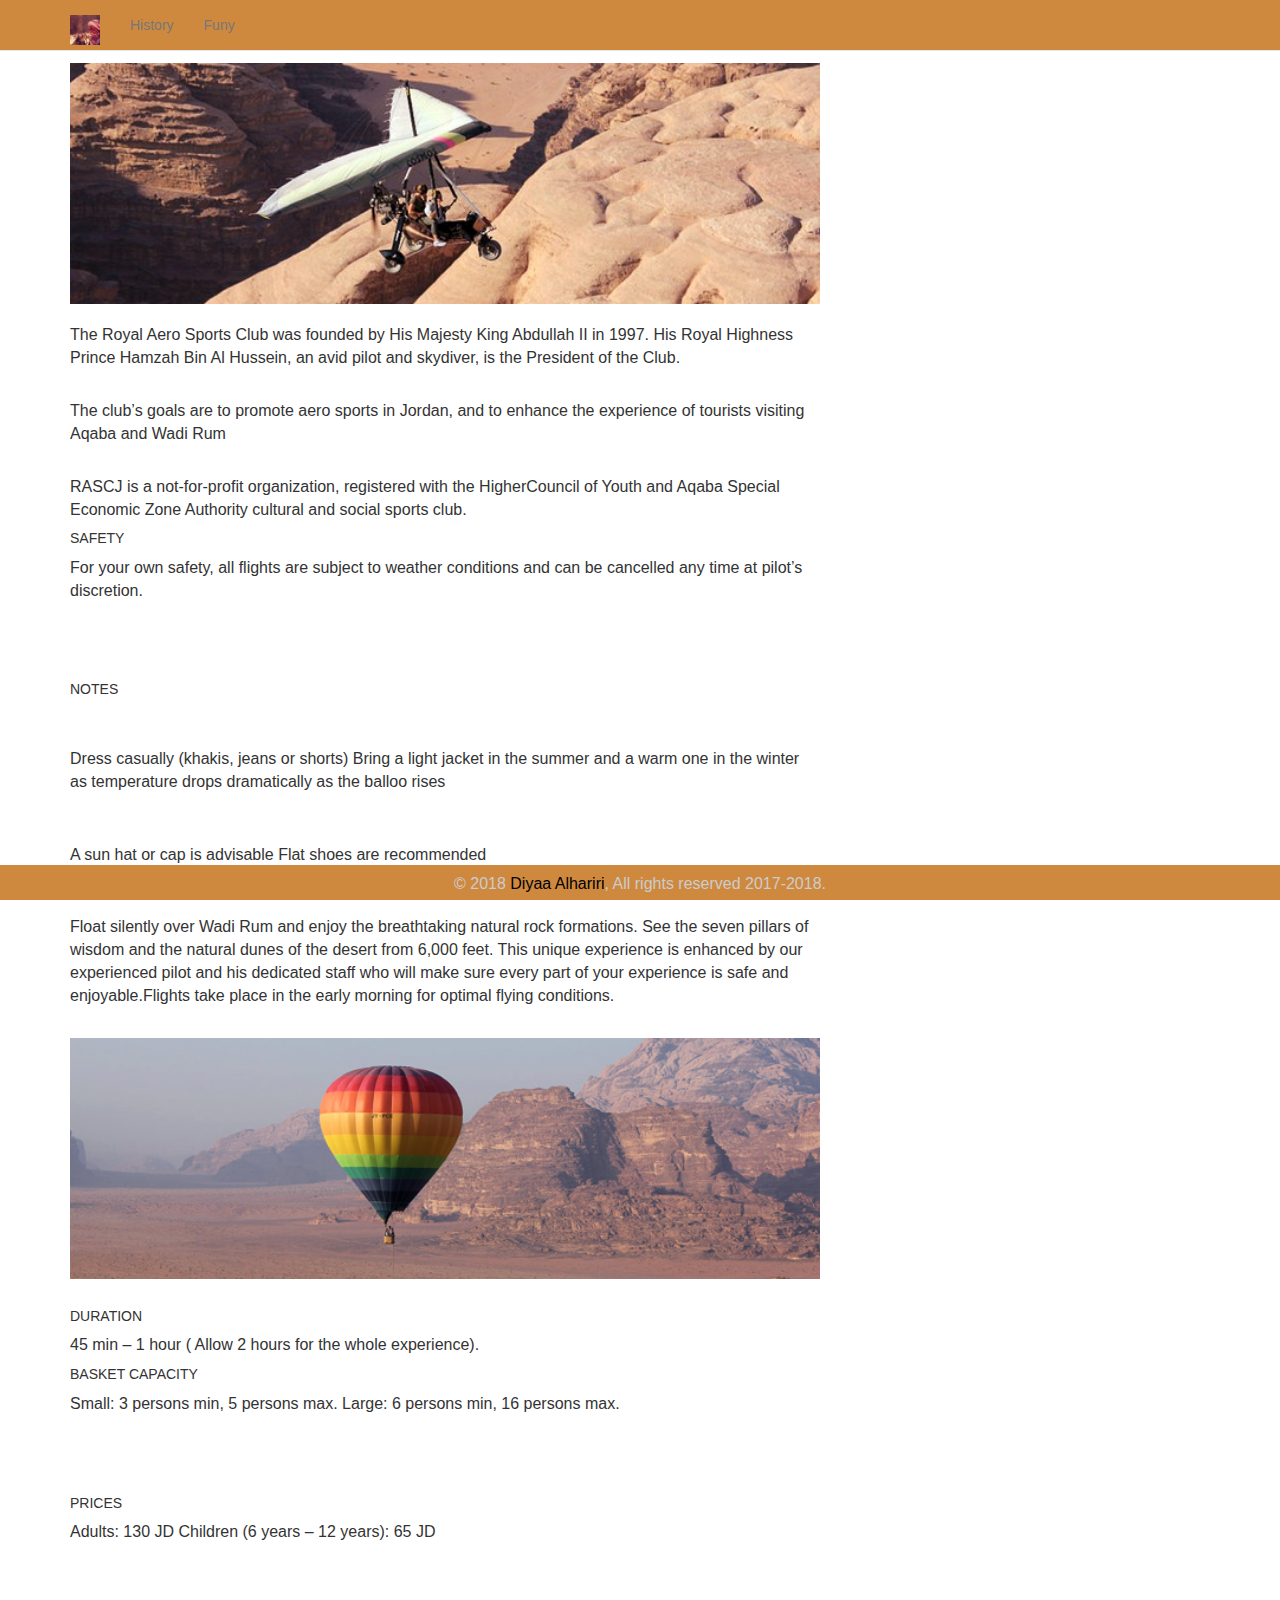
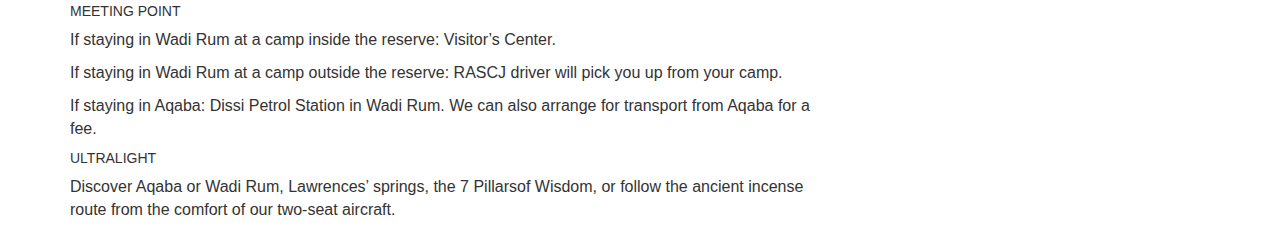
<file: AEROSPORTS.html>
<!DOCTYPE html>
<html>
<head>
	<meta name="viewport" content="width=device-width, initial-scale=1">
    <link rel="stylesheet" href="https://maxcdn.bootstrapcdn.com/bootstrap/3.3.7/css/bootstrap.min.css">
    <script src="https://ajax.googleapis.com/ajax/libs/jquery/3.3.1/jquery.min.js"></script>
    <script src="https://maxcdn.bootstrapcdn.com/bootstrap/3.3.7/js/bootstrap.min.js"></script>
    <script src="index.js"></script>
    <link rel="stylesheet" type="text/css" href="style.css">
	<title></title>
</head>
<body>
  <!-- Fixed navbar -->
    <nav class="navbar navbar-default navbar-fixed-top" style="background-color: #CF893F;">
      <div class="container">
        <div class="navbar-header">
          <button type="button" class="navbar-toggle collapsed" data-toggle="collapse" data-target="#navbar" aria-expanded="false" aria-controls="navbar">
            <span class="sr-only">Toggle navigation</span>
            <span class="icon-bar"></span>
            <span class="icon-bar"></span>
            <span class="icon-bar"></span>
          </button>
          <a class="navbar-brand" href="index.html"><img src="./images/logo.jpg" alt="logo" height="30px" width="30px"></a>
        </div>
        <div id="navbar" class="navbar-collapse collapse">
          <ul class="nav navbar-nav">
            <li ><a href="index.html#History">History</a></li>
            <li><a href="index.html#funy">Funy</a></li>
            
            
          </ul>
          
        </div><!--/.nav-collapse -->
      </div>
    </nav>
	<div class="container">
		<div class="row">
			<div  class="col-xs-8 ">
				<h2 class="desert">THE ROYAL AEROSPORTS CLUB OF JORDAN</h2>
  			    <img src="./images/Wadi-Rum-9.jpg" alt="AEROSPORTS CLUB" width="100%"><br><br>
  			    <p>The Royal Aero Sports Club was founded by His Majesty King Abdullah II in 1997. His Royal Highness Prince Hamzah Bin Al Hussein, an avid pilot and skydiver, is the President of the Club.</p><br>
  			    <p>The club’s goals are to promote aero sports in Jordan, and to enhance the experience of tourists visiting Aqaba and Wadi Rum</p><br>
  			    <p>RASCJ is a not-for-profit organization, registered with the HigherCouncil of Youth and Aqaba Special Economic Zone Authority cultural and social sports club.</p>
  			    <h5>SAFETY</h5>
  			    <p>For your own safety, all flights are subject to weather conditions and can be cancelled any time at pilot’s discretion.</p><br><br><br>
  			    <h5>NOTES</h5><br><br>
  			    <p>Dress casually (khakis, jeans or shorts) 
                  Bring a light jacket in the summer and a warm one in the winter as temperature drops dramatically as the balloo rises</p><br><br>
                  <p>A sun hat or cap is advisable 
                  Flat shoes are recommended</p><br><br>
                  <p>Float silently over Wadi Rum and enjoy the breathtaking natural rock formations. See the seven pillars of wisdom and the natural dunes of the desert from 6,000 feet. This unique experience is enhanced by our experienced pilot and his dedicated staff who will make sure every part of your experience is safe and enjoyable.Flights take place in the early morning for optimal flying conditions.</p><br>
                   <img src="./images/Wadi-Rum-8.jpg" alt="AEROSPORTS CLUB" width="100%"><br><br>
                   <h5>DURATION</h5>
                   <p>45 min – 1 hour ( Allow 2 hours for the whole experience).</p>
                   <h5>BASKET CAPACITY</h5>
                   <p>Small: 3 persons min, 5 persons max. Large: 6 persons min, 16 persons max.</p><br><br><br>
                   <h5>PRICES</h5>
                   <p>Adults: 130 JD Children (6 years – 12 years): 65 JD</p><br><br>
                   <h5>MEETING POINT </h5>
                   <p>If staying in Wadi Rum at a camp inside the reserve: Visitor’s Center. </p>
                   <p>  If staying in Wadi Rum at a camp outside the reserve: RASCJ driver will pick you up from your camp.</p>
                   <p>  If staying in Aqaba: Dissi Petrol Station in Wadi Rum. We can also arrange for transport from Aqaba for a fee.</p>
                   <h5>ULTRALIGHT</h5>
                   <p>Discover Aqaba or Wadi Rum, Lawrences’ springs, the 7 Pillarsof Wisdom, or follow the ancient incense route from the comfort of our two-seat aircraft.</p>



				
			</div>
			
		</div>
	<!-- Start Footer -->
<footer>
  <p>© 2018<a style="color:black; text-decoration:none;" href="https://github.com/diaa31412"> Diyaa Alhariri</a>, All rights reserved 2017-2018.</p>
</footer>
<!-- End Footer -->	
	</div>
</body>
</html>
</file>
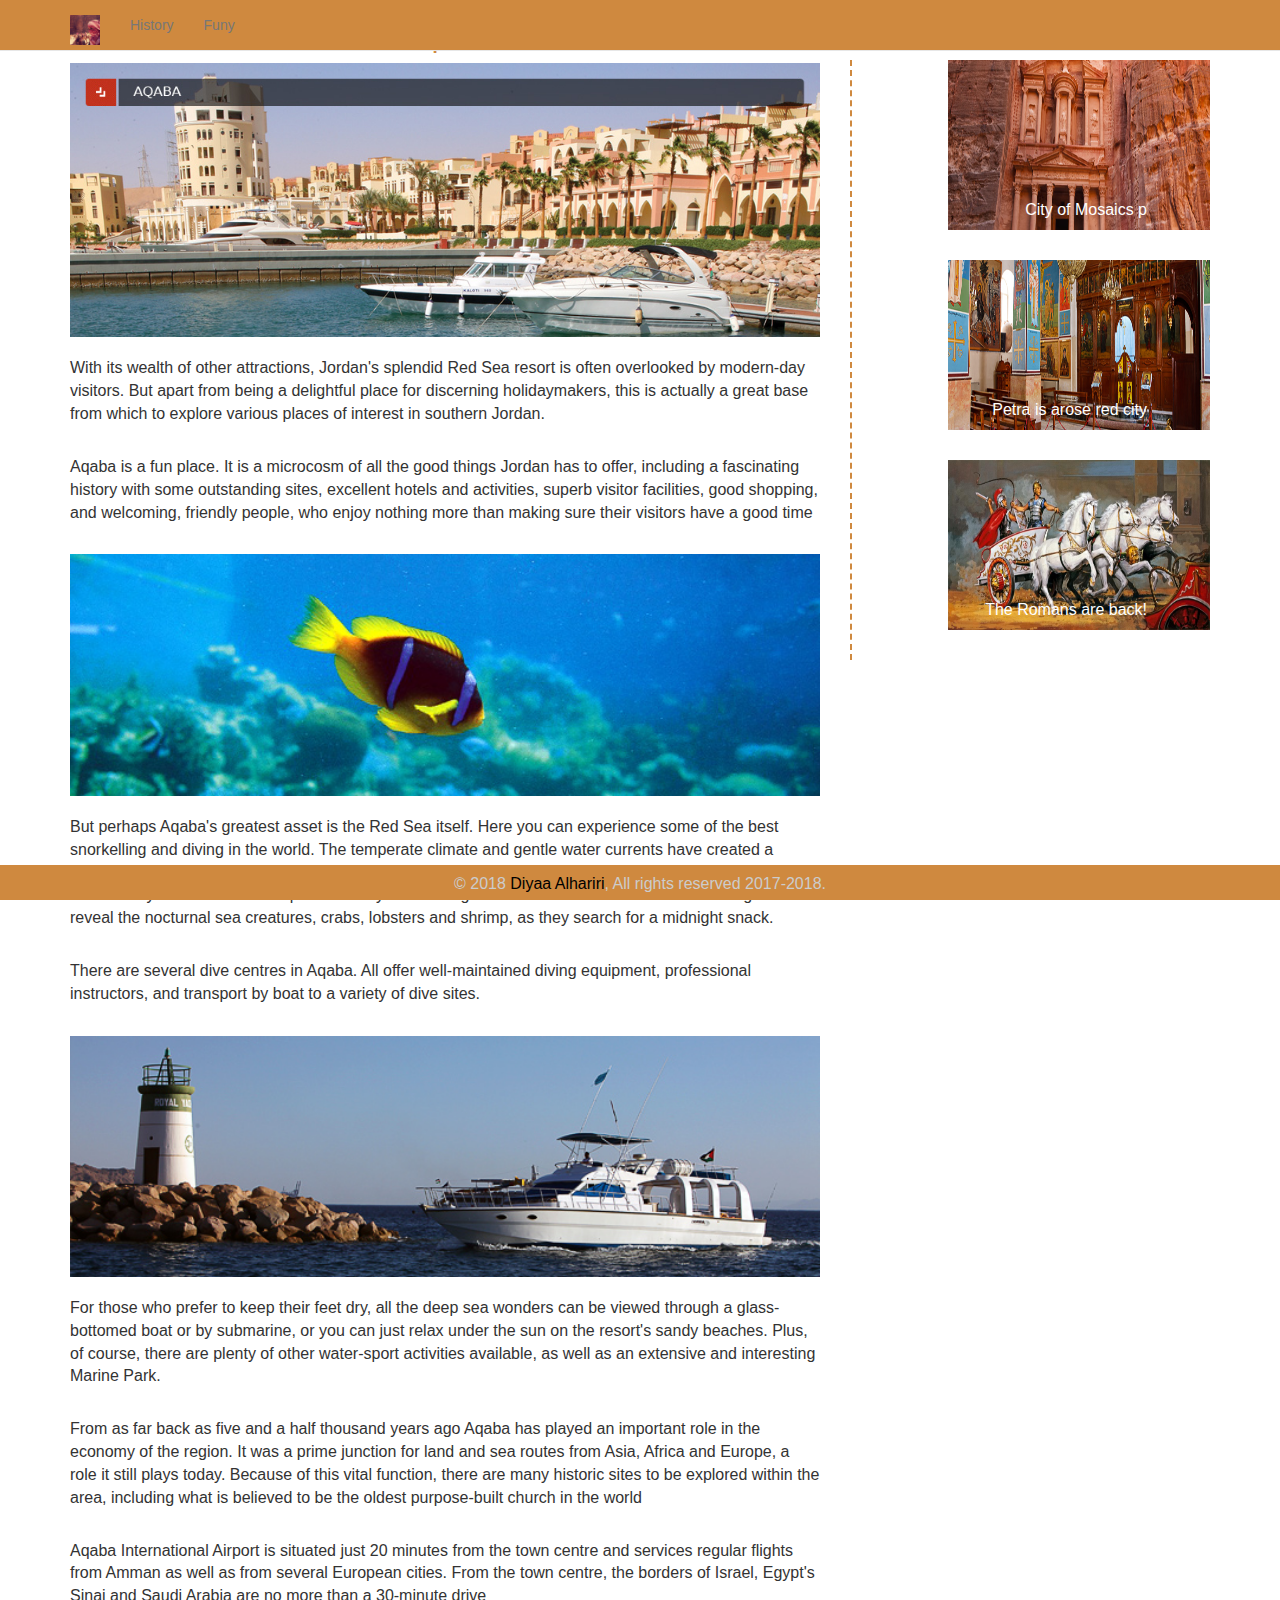
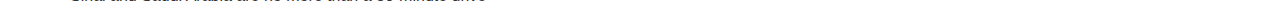
<file: aqaba.html>
<!DOCTYPE html>
<html>
<head>
	 <meta name="viewport" content="width=device-width, initial-scale=1">
     <link rel="stylesheet" href="https://maxcdn.bootstrapcdn.com/bootstrap/3.3.7/css/bootstrap.min.css">
	 <script src="https://ajax.googleapis.com/ajax/libs/jquery/3.3.1/jquery.min.js"></script>
	 <script src="https://maxcdn.bootstrapcdn.com/bootstrap/3.3.7/js/bootstrap.min.js"></script>

	  <script src="index.js"></script>
      <link rel="stylesheet" type="text/css" href="style.css">
	<title>Aqaba</title>
</head>
<body>
   <!-- Fixed navbar -->
    <nav class="navbar navbar-default navbar-fixed-top" style="background-color: #CF893F;">
      <div class="container">
        <div class="navbar-header">
          <button type="button" class="navbar-toggle collapsed" data-toggle="collapse" data-target="#navbar" aria-expanded="false" aria-controls="navbar">
            <span class="sr-only">Toggle navigation</span>
            <span class="icon-bar"></span>
            <span class="icon-bar"></span>
            <span class="icon-bar"></span>
          </button>
          <a class="navbar-brand" href="index.html"><img src="./images/logo.jpg" alt="logo" height="30px" width="30px"></a>
        </div>
        <div id="navbar" class="navbar-collapse collapse">
          <ul class="nav navbar-nav">
            <li ><a href="index.html#History">History</a></li>
            <li><a href="index.html#funy">Funy</a></li>
            
            
          </ul>
          
        </div><!--/.nav-collapse -->
      </div>
    </nav>
<div class="container">
	<div class="row">
		<div class="col-xs-8 ">
			<h2 class="desert">Aqaba</h2>
			<img src="./images/Aqaba-Main-Image.jpg" alt="Aqaba" width="100%"><br><br>
			<p>With its wealth of other attractions, Jordan's splendid Red Sea resort is often overlooked by modern-day visitors. But apart from being a delightful place for discerning holidaymakers, this is actually a great base from which to explore various places of interest in southern Jordan.</p><br>
			<p>Aqaba is a fun place. It is a microcosm of all the good things Jordan has to offer, including a fascinating history with some outstanding sites, excellent hotels and activities, superb visitor facilities, good shopping, and welcoming, friendly people, who enjoy nothing more than making sure their visitors have a good time</p><br>
			<img src="./images/Aqaba-3.jpg" alt="Aqaba" width="100%"><br><br>
			<p>But perhaps Aqaba's greatest asset is the Red Sea itself. Here you can experience some of the best snorkelling and diving in the world. The temperate climate and gentle water currents have created a perfect environment for the growth of corals and a teeming plethora of marine life. Here you can swim with friendly sea turtles and dolphins as they dart amongst the schools of multi-coloured fish. Night dives reveal the nocturnal sea creatures, crabs, lobsters and shrimp, as they search for a midnight snack.</p><br>
			<p>There are several dive centres in Aqaba. All offer well-maintained diving equipment, professional instructors, and transport by boat to a variety of dive sites.</p><br>
			<img src="./images/Aqaba-2.jpg" alt="Aqaba" width="100%"><br><br>
			<p>For those who prefer to keep their feet dry, all the deep sea wonders can be viewed through a glass-bottomed boat or by submarine, or you can just relax under the sun on the resort's sandy beaches. Plus, of course, there are plenty of other water-sport activities available, as well as an extensive and interesting Marine Park. </p><br>
			<p>From as far back as five and a half thousand years ago Aqaba has played an important role in the economy of the region. It was a prime junction for land and sea routes from Asia, Africa and Europe, a role it still plays today. Because of this vital function, there are many historic sites to be explored within the area, including what is believed to be the oldest purpose-built church in the world</p><br>
			<p>Aqaba International Airport is situated just  20 minutes from the town centre and services regular flights from Amman as well as from several European cities. From the town centre, the borders of Israel, Egypt's Sinai and Saudi Arabia are no more than a 30-minute drive</p>

		</div><!-- End colum one -->
		<div class="col-xs-1" style="margin-top: 60px;">
  			<div class="vertical"></div>
  		</div><!-- End colum two -->
  		<div class="col-xs-3" style="margin-top: 60px;">
          <img src="./images/Petra-1.jpg" alt="Petra" width="100%" height="170px">
          <p class="text-block">
          	<a href="madaba.html" target="_blank">City of Mosaics</a>
          </>p
  			
  		</div> <!-- End colum three -->
  		<div class="col-xs-3" style="margin-top: 30px;">
          <img src="./images/Madaba-1.jpg" alt="Madaba" width="100%" height="170px;">
          <p class="text-block">
          	<a href="petra.html" target="_blank">Petra is arose red city</a>
          </p>
  			
  		</div> <!-- End colum 4 -->
  		<div class="col-xs-3" style="margin-top: 30px;">
          <img src="./images/roman-race.jpg" alt="roman-race" width="100%" height="170px;">
          <p class="text-block">
          	<a href="jerash.html" target="_blank">The Romans are back! </a>
          </p>
  			
  		</div> <!-- End colum 5 -->
		
	</div><!-- End row-->
  <!-- Start Footer -->
<footer>
  <p>© 2018<a style="color:black; text-decoration:none;" href="https://github.com/diaa31412"> Diyaa Alhariri</a>, All rights reserved 2017-2018.</p>
</footer>
<!-- End Footer -->
</div><!-- End Container -->
</body>
</html>
</file>
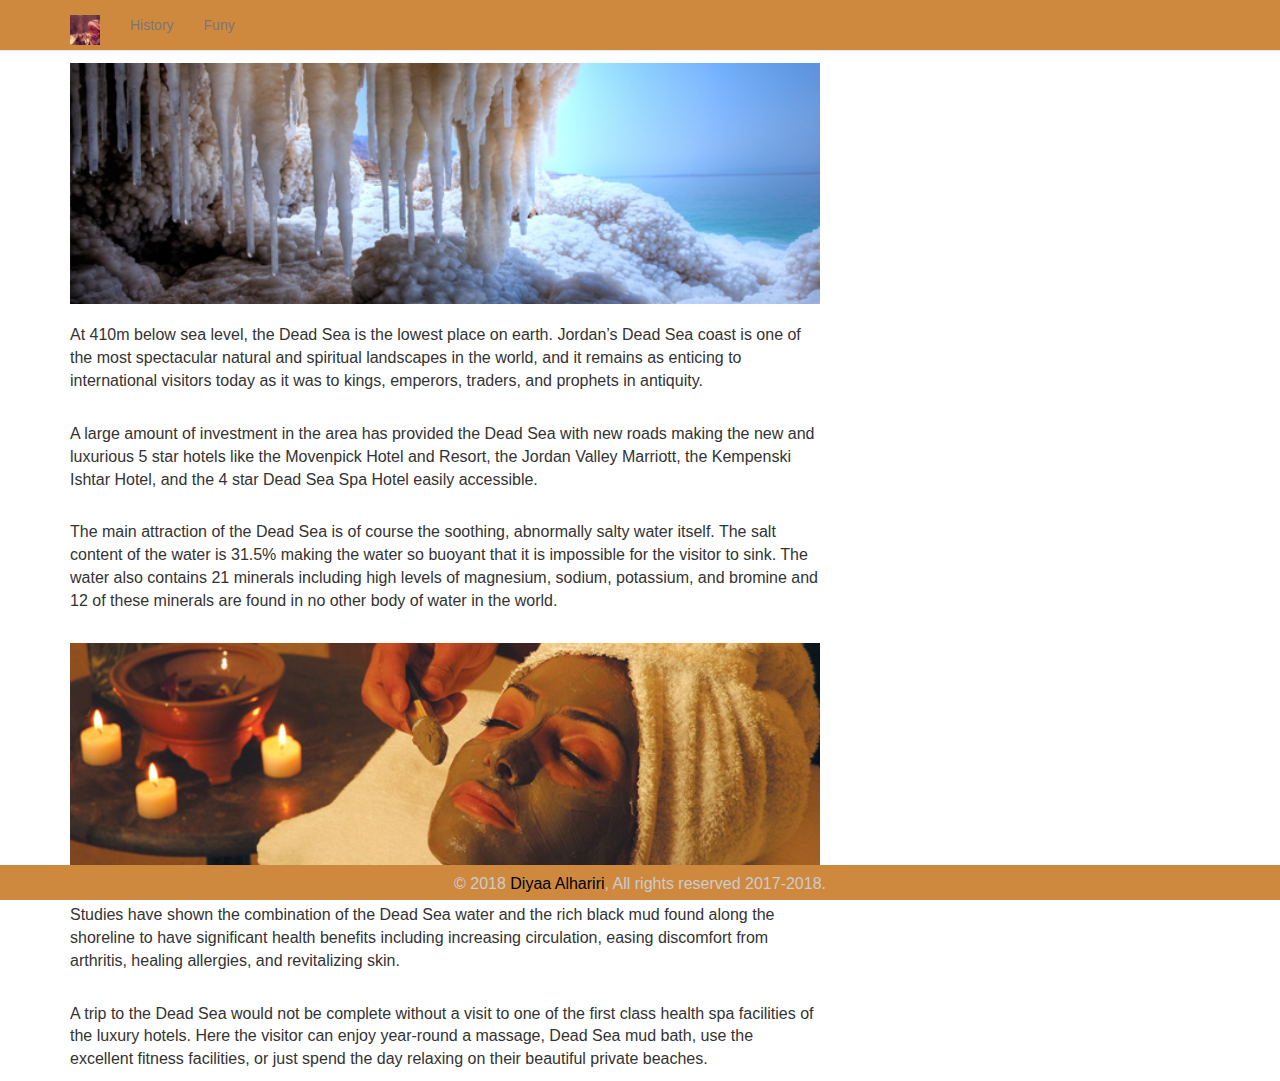
<file: deadsea.html>
<!DOCTYPE html>
<html>
<head>
	<meta name="viewport" content="width=device-width, initial-scale=1">
    <link rel="stylesheet" href="https://maxcdn.bootstrapcdn.com/bootstrap/3.3.7/css/bootstrap.min.css">
    <script src="https://ajax.googleapis.com/ajax/libs/jquery/3.3.1/jquery.min.js"></script>
    <script src="https://maxcdn.bootstrapcdn.com/bootstrap/3.3.7/js/bootstrap.min.js"></script>
    <script src="index.js"></script>
    <link rel="stylesheet" type="text/css" href="style.css">

	<title>Dead-Sea</title>

</head>
<body>
   <!-- Fixed navbar -->
    <nav class="navbar navbar-default navbar-fixed-top" style="background-color: #CF893F;">
      <div class="container">
        <div class="navbar-header">
          <button type="button" class="navbar-toggle collapsed" data-toggle="collapse" data-target="#navbar" aria-expanded="false" aria-controls="navbar">
            <span class="sr-only">Toggle navigation</span>
            <span class="icon-bar"></span>
            <span class="icon-bar"></span>
            <span class="icon-bar"></span>
          </button>
          <a class="navbar-brand" href="index.html"><img src="./images/logo.jpg" alt="logo" height="30px" width="30px"></a>
        </div>
        <div id="navbar" class="navbar-collapse collapse">
          <ul class="nav navbar-nav">
            <li ><a href="index.html#History">History</a></li>
            <li><a href="index.html#funy">Funy</a></li>
            
            
          </ul>
          
        </div><!--/.nav-collapse -->
      </div>
    </nav>
  <div class="container">
  	<div class="row">
  		<div class="col-xs-8 ">
  			<h2 class="desert">Dead-Sea</h2>
  			<img src="./images/Leisure-Wellness-DeadSea.jpg" alt="Dead-Sea" width="100%"><br><br>
  			<p>At 410m below sea level, the Dead Sea is the lowest place on earth. Jordan’s Dead Sea coast is one of the most spectacular natural and spiritual landscapes in the world, and it remains as enticing to international visitors today as it was to kings, emperors, traders, and prophets in antiquity.</p><br>
  			<p>A large amount of investment in the area has provided the Dead Sea with new roads making the new and luxurious 5 star hotels like the Movenpick Hotel and Resort, the Jordan Valley Marriott, the Kempenski Ishtar Hotel, and the 4 star Dead Sea Spa Hotel easily accessible.</p><br>
  			<p>The main attraction of the Dead Sea is of course the soothing, abnormally salty water itself. The salt content of the water is 31.5% making the water so buoyant that it is impossible for the visitor to sink. The water also contains 21 minerals including high levels of magnesium, sodium, potassium, and bromine and 12 of these minerals are found in no other body of water in the world.</p><br>
  			<img src="./images/Leisure-Wellness-Spa.jpg" alt="Dead-Sea" width="100%"><br><br>
  			<p>Studies have shown the combination of the Dead Sea water and the rich black mud found along the shoreline to have significant health benefits including increasing circulation, easing discomfort from arthritis, healing allergies, and revitalizing skin.</p><br>
  			<p>A trip to the Dead Sea would not be complete without a visit to one of the first class health spa facilities of the luxury hotels. Here the visitor can enjoy year-round a massage, Dead Sea mud bath, use the excellent fitness facilities, or just spend the day relaxing on their beautiful private beaches.</p>
  		</div>
  		
  	</div>
  	<!-- Start Footer -->
<footer>
  <p>© 2018<a style="color:black; text-decoration:none;" href="https://github.com/diaa31412"> Diyaa Alhariri</a>, All rights reserved 2017-2018.</p>
</footer>
<!-- End Footer -->
  </div>
</body>
</html>
</file>
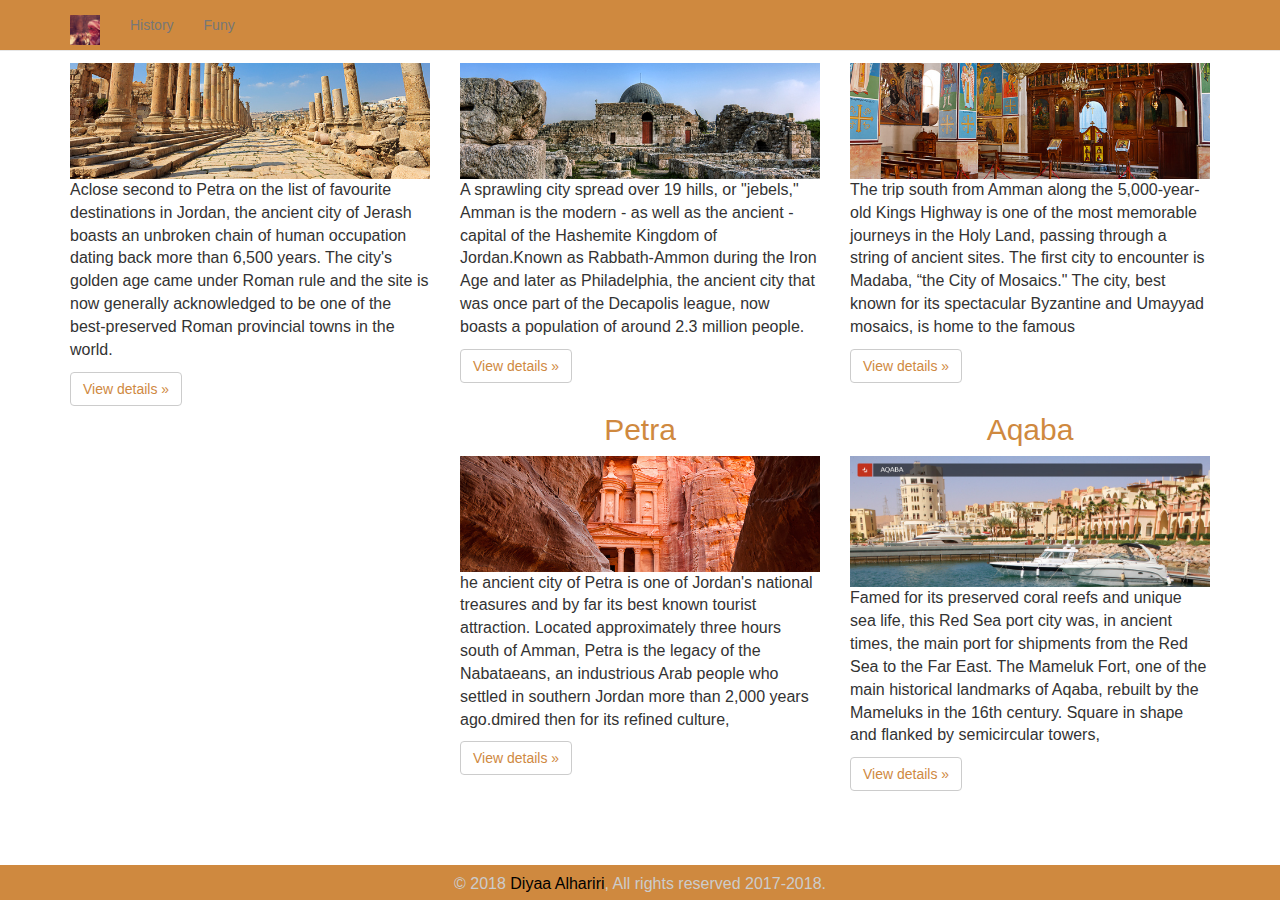
<file: historyjordan.html>
<!DOCTYPE html>
<html>
<head>
	 <meta name="viewport" content="width=device-width, initial-scale=1">
     <link rel="stylesheet" href="https://maxcdn.bootstrapcdn.com/bootstrap/3.3.7/css/bootstrap.min.css">
	 <script src="https://ajax.googleapis.com/ajax/libs/jquery/3.3.1/jquery.min.js"></script>
	 <script src="https://maxcdn.bootstrapcdn.com/bootstrap/3.3.7/js/bootstrap.min.js"></script>

	  <script src="index.js"></script>
      <link rel="stylesheet" type="text/css" href="style.css">
	<title>History Of Jordan</title>
</head>
<body>
	 <!-- Fixed navbar -->
    <nav class="navbar navbar-default navbar-fixed-top" style="background-color: #CF893F;">
      <div class="container">
        <div class="navbar-header">
          <button type="button" class="navbar-toggle collapsed" data-toggle="collapse" data-target="#navbar" aria-expanded="false" aria-controls="navbar">
            <span class="sr-only">Toggle navigation</span>
            <span class="icon-bar"></span>
            <span class="icon-bar"></span>
            <span class="icon-bar"></span>
          </button>
          <a class="navbar-brand" href="index.html"><img src="./images/logo.jpg" alt="logo" height="30px" width="30px"></a>
        </div>
        <div id="navbar" class="navbar-collapse collapse">
          <ul class="nav navbar-nav">
            <li ><a href="index.html#History">History</a></li>
            <li><a href="index.html#funy">Funy</a></li>
            
            
          </ul>
          
        </div><!--/.nav-collapse -->
      </div>
    </nav>
	<div class="container">
		<div class="row">
			<div class="col-xs-4">
				<h2 class="desert">Jerash</h2>
				<img src="./images/Jerash.jpg" alt="Jerash" width="100%">
				<p>Aclose second to Petra on the list of favourite destinations in Jordan, the ancient city of Jerash boasts an unbroken chain of human occupation dating back more than 6,500 years. The city's golden age came under Roman rule and the site is now generally acknowledged to be one of the best-preserved Roman provincial towns in the world.</p>
				<p><a class="btn btn-default  btn-desert" target="_blank" href="jerash.html" role="button">View details &raquo;</a></p>
			</div><!-- End colum one -->
			<div class="col-md-4">
		      <h2 class="desert">Amman</h2>
		      <img src="./images/Amman.jpg" alt="Amman" width="100%">
		      <p>A sprawling city spread over 19 hills, or "jebels," Amman is the modern - as well as the ancient - capital of the Hashemite Kingdom of Jordan.Known as Rabbath-Ammon during the Iron Age and later as Philadelphia, the ancient city that was once part of the Decapolis league, now boasts a population of around 2.3 million people.</p>
		      <p><a class="btn btn-default  btn-desert" target="_blank" href="Amman.html" role="button">View details &raquo;</a></p>
		    </div><!-- End colum one -->
		    <div class="col-md-4">
		      <h2 class="desert">Madaba
		      </h2>
		      <img src="./images/Madaba-1.jpg" alt="Madaba" width="100%">
		      <p>The trip south from Amman along the 5,000-year-old Kings Highway is one of the most memorable journeys in the Holy Land, passing through a string of ancient sites. The first city to encounter is Madaba, “the City of Mosaics." The city, best known for its spectacular Byzantine and Umayyad mosaics, is home to the famous </p>
		      <p><a class="btn btn-default  btn-desert" target="_blank" href="madaba.html" role="button">View details &raquo;</a></p>
		    </div><!-- End colum two -->
		    <div class="col-md-4">
		      <h2 class="desert">Petra</h2>
		      <img src="./images/petra.jpg" alt="Petra" width="100%">
		      <p>he ancient city of Petra is one of Jordan's national treasures and by far its best known tourist attraction. Located approximately three hours south of Amman, Petra is the legacy of the Nabataeans, an industrious Arab people who settled in southern Jordan more than 2,000 years ago.dmired then for its refined culture, </p>
		      <p><a class="btn btn-default btn-desert" target="_blank" href="petra.html" role="button">View details &raquo;</a></p>
		    </div><!-- End colum three -->
		    <div class="col-md-4">
		      <h2 class="desert">Aqaba</h2>
		      <img src="./images/Aqaba-Main-Image.jpg" alt="Aqaba" width="100%">
		      <p>Famed for its preserved coral reefs and unique sea life, this Red Sea port city was, in ancient times, the main port for shipments from the Red Sea to the Far East. The Mameluk Fort, one of the main historical landmarks of Aqaba, rebuilt by the Mameluks in the 16th century. Square in shape and flanked by semicircular towers, </p>
		      <p><a class="btn btn-default btn-desert" target="_blank" href="aqaba.html" role="button">View details &raquo;</a></p>
		    </div><!-- End colum 4 -->
    
		</div><!-- End row-->
		<!-- Start Footer -->
		<footer>
		  <p>© 2018<a style="color:black; text-decoration:none;" href="https://github.com/diaa31412"> Diyaa Alhariri</a>, All rights reserved 2017-2018.</p>
		</footer>
		<!-- End Footer -->
	</div><!-- End Container -->

</body>
</html>
</file>
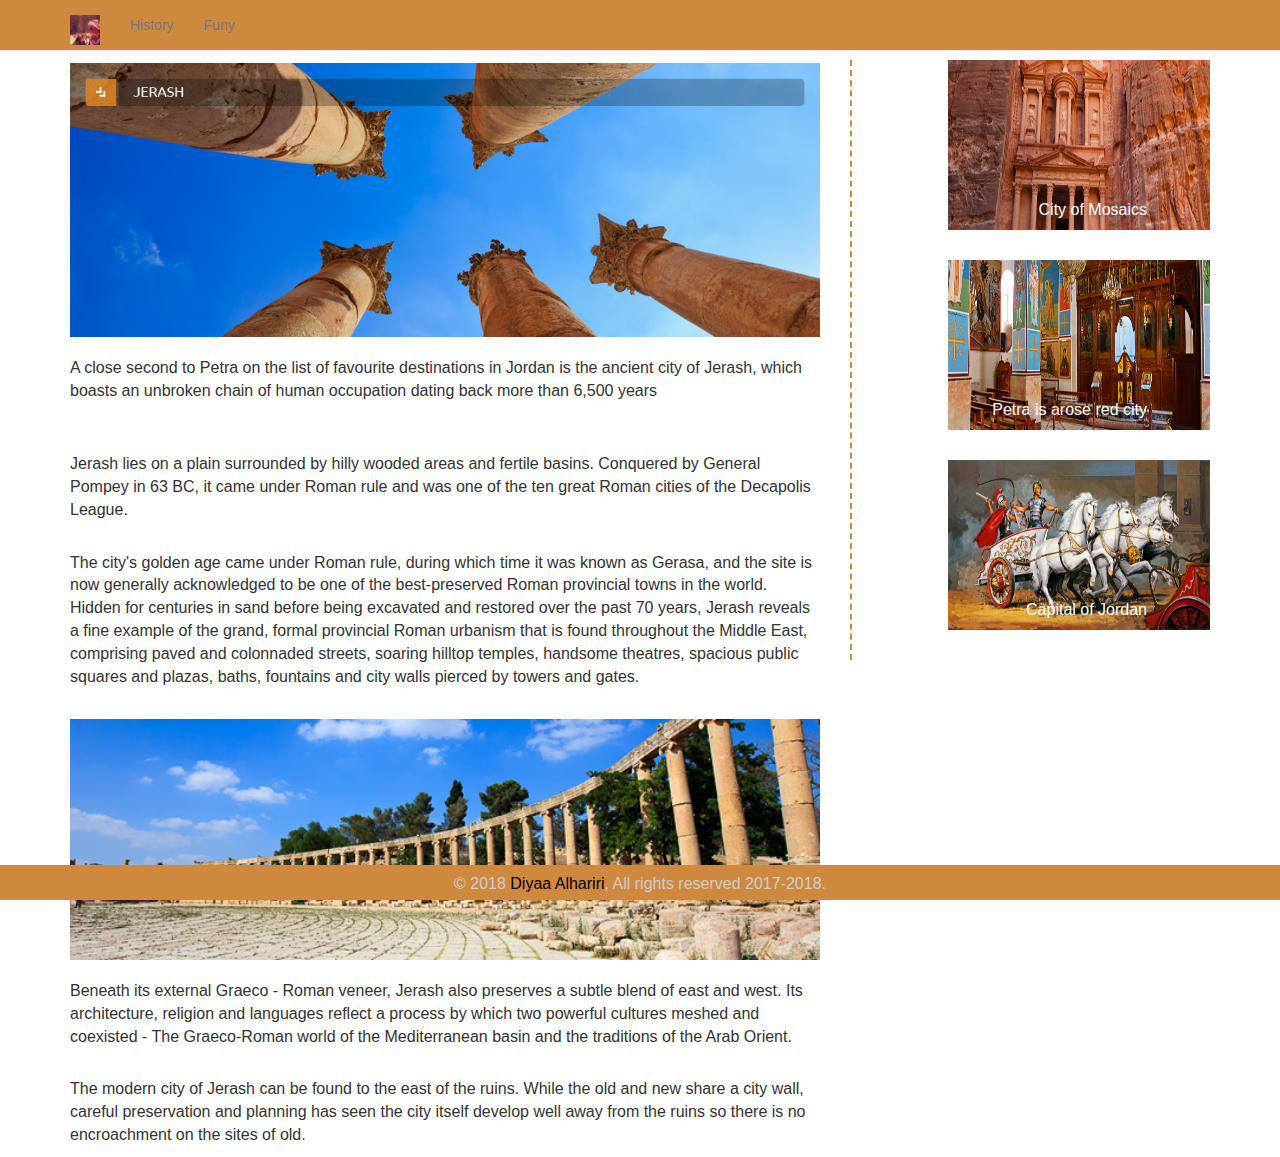
<file: jerash.html>
<!DOCTYPE html>
<html>
<head>
	 <meta name="viewport" content="width=device-width, initial-scale=1">
     <link rel="stylesheet" href="https://maxcdn.bootstrapcdn.com/bootstrap/3.3.7/css/bootstrap.min.css">
	 <script src="https://ajax.googleapis.com/ajax/libs/jquery/3.3.1/jquery.min.js"></script>
	 <script src="https://maxcdn.bootstrapcdn.com/bootstrap/3.3.7/js/bootstrap.min.js"></script>

	  <script src="index.js"></script>
      <link rel="stylesheet" type="text/css" href="style.css">
	<title>Jerash</title>
</head>
<body>
	 <!-- Fixed navbar -->
    <nav class="navbar navbar-default navbar-fixed-top" style="background-color: #CF893F;">
      <div class="container">
        <div class="navbar-header">
          <button type="button" class="navbar-toggle collapsed" data-toggle="collapse" data-target="#navbar" aria-expanded="false" aria-controls="navbar">
            <span class="sr-only">Toggle navigation</span>
            <span class="icon-bar"></span>
            <span class="icon-bar"></span>
            <span class="icon-bar"></span>
          </button>
          <a class="navbar-brand" href="index.html"><img src="./images/logo.jpg" alt="logo" height="30px" width="30px"></a>
        </div>
        <div id="navbar" class="navbar-collapse collapse">
          <ul class="nav navbar-nav">
            <li ><a href="index.html#History">History</a></li>
            <li><a href="index.html#funy">Funy</a></li>
            
            
          </ul>
          
        </div><!--/.nav-collapse -->
      </div>
    </nav>
	<div class="container">
		<div class="row">
			<div class="col-xs-8 ">
				<h2 class="desert">Jerash</h2>
				<img src="./images/Jerash-1.jpg" alt="Jerash" width="100%"><br><br>
				<p>
				A close second to Petra on the list of favourite destinations in Jordan is the ancient city of Jerash, which boasts an unbroken chain of human occupation dating back more than 6,500 years</p><br><br>
				<p>Jerash lies on a plain surrounded by hilly wooded areas and fertile basins. Conquered by General Pompey in 63 BC, it came under Roman rule and was one of the ten great Roman cities of the Decapolis League.</p><br>
				<p>The city's golden age came under Roman rule, during which time it was known as Gerasa, and the site is now generally acknowledged to be one of the best-preserved Roman provincial towns in the world. Hidden for centuries in sand before being excavated and restored over the past 70 years, Jerash reveals a fine example of the grand, formal provincial Roman urbanism that is found throughout the Middle East, comprising paved and colonnaded streets, soaring hilltop temples, handsome theatres, spacious public squares and plazas, baths, fountains and city walls pierced by towers and gates.</p><br>
				<img src="./images/Jerash-2.jpg" alt="Jerash" width="100%"><br><br>
				<p>Beneath its external Graeco - Roman veneer, Jerash also preserves a subtle blend of east and west. Its architecture, religion and languages reflect a process by which two powerful cultures meshed and coexisted - The Graeco-Roman world of the Mediterranean basin and the traditions of the Arab Orient.</p><br>
				<p>The modern city of Jerash can be found to the east of the ruins. While the old and new share a city wall, careful preservation and planning has seen the city itself develop well away from the ruins so there is no encroachment on the sites of old. </p>

			</div><!-- End colum one -->
			<div class="col-xs-1" style="margin-top: 60px;">
  			  <div class="vertical"></div>
  		    </div><!-- End colum two -->
  		    <div class="col-xs-3" style="margin-top: 60px;">
	          <img src="./images/Petra-1.jpg" alt="Petra" width="100%" height="170px">
	          <p class="text-block">
	          	<a href="madaba.html" target="_blank">City of Mosaics</a>
	          </p>
  			
  			</div> <!-- End colum three -->
  			<div class="col-xs-3" style="margin-top: 30px;">
	          <img src="./images/Madaba-1.jpg" alt="Madaba" width="100%" height="170px;">
	          <p class="text-block">
	          	<a href="petra.html" target="_blank">Petra is arose red city</a>
	          </p>
  			
  			</div> <!-- End colum 4 -->
  			<div class="col-xs-3" style="margin-top: 30px;">
	          <img src="./images/roman-race.jpg" alt="roman-race" width="100%" height="170px;">
	          <p class="text-block">
	          	<a href="Amman.html" target="_blank">Capital of Jordan</a>
	          </p>
  			
  			</div> <!-- End colum 5 -->
		</div><!-- End row-->
		<!-- Start Footer -->
		<footer>
		  <p>© 2018<a style="color:black; text-decoration:none;" href="https://github.com/diaa31412"> Diyaa Alhariri</a>, All rights reserved 2017-2018.</p>
		</footer>
		<!-- End Footer -->
	</div><!-- End Container -->

</body>
</html>
</file>
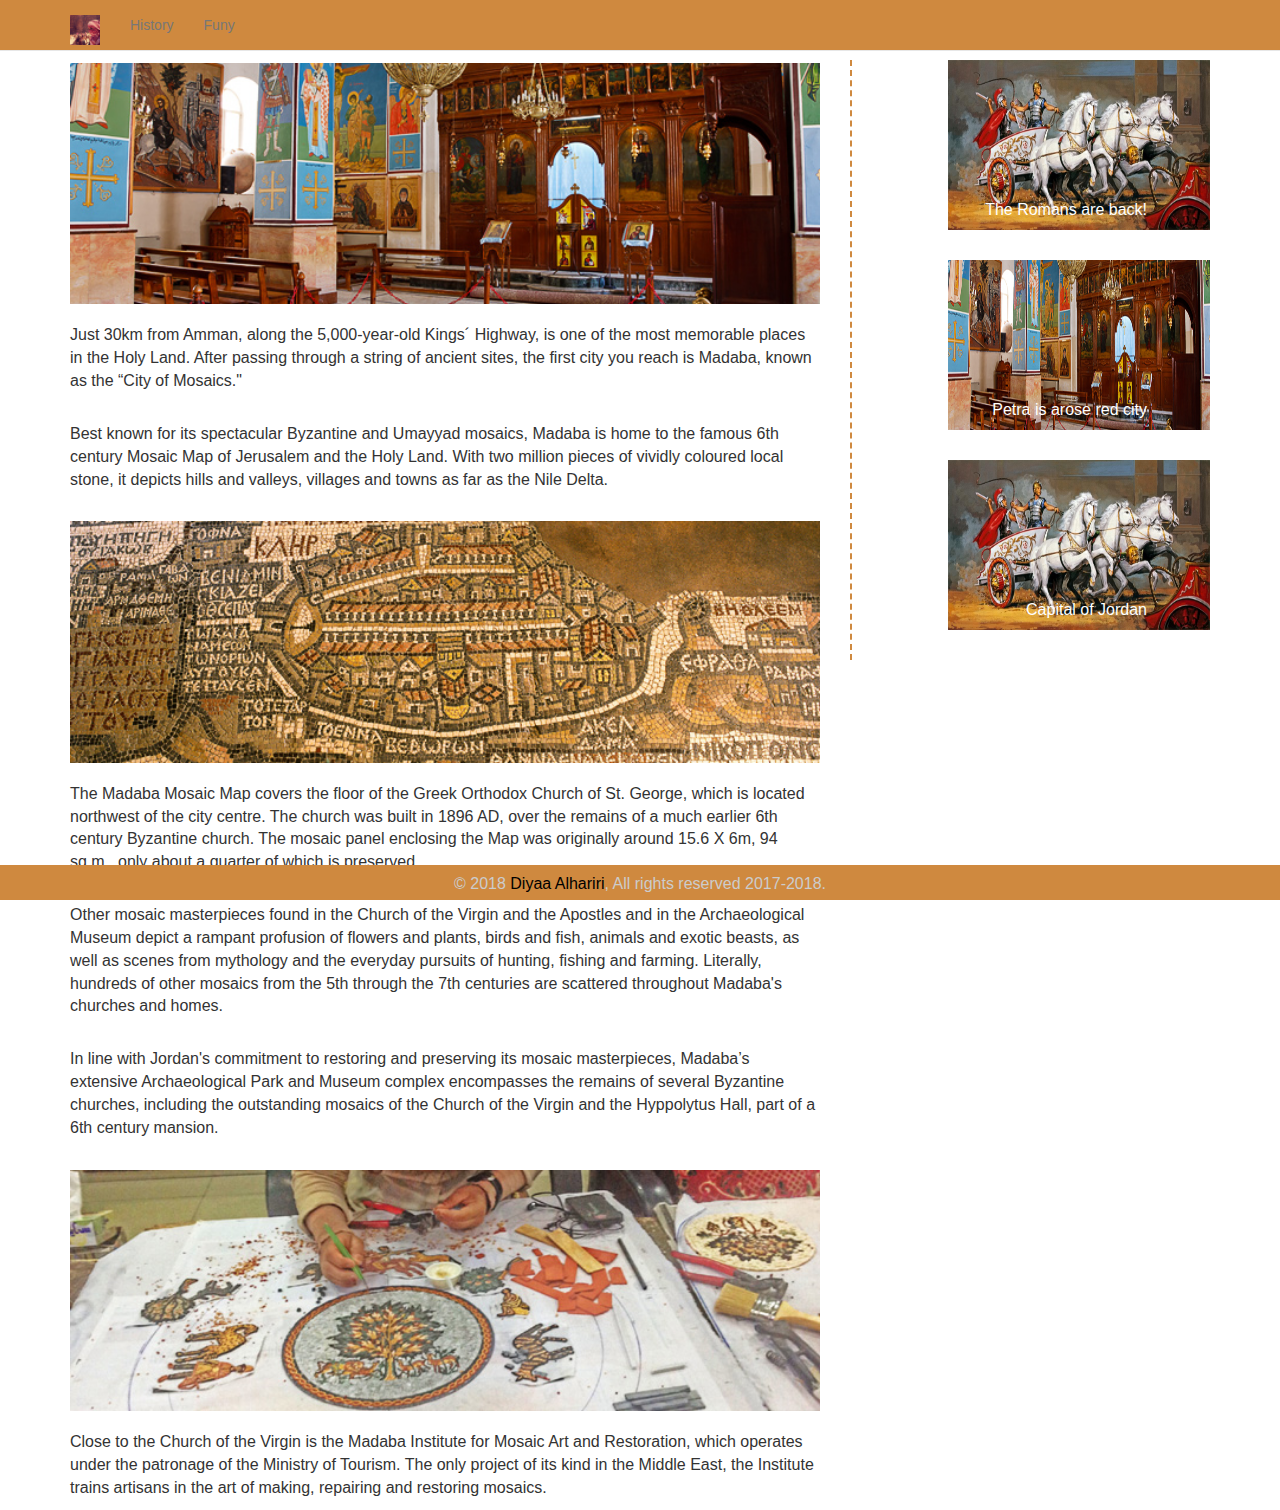
<file: madaba.html>
<!DOCTYPE html>
<html>
<head>
	 <meta name="viewport" content="width=device-width, initial-scale=1">
     <link rel="stylesheet" href="https://maxcdn.bootstrapcdn.com/bootstrap/3.3.7/css/bootstrap.min.css">
	 <script src="https://ajax.googleapis.com/ajax/libs/jquery/3.3.1/jquery.min.js"></script>
	 <script src="https://maxcdn.bootstrapcdn.com/bootstrap/3.3.7/js/bootstrap.min.js"></script>

	  <script src="index.js"></script>
      <link rel="stylesheet" type="text/css" href="style.css">

	<title>Madaba</title>
</head>
<body>
	 <!-- Fixed navbar -->
    <nav class="navbar navbar-default navbar-fixed-top" style="background-color: #CF893F;">
      <div class="container">
        <div class="navbar-header">
          <button type="button" class="navbar-toggle collapsed" data-toggle="collapse" data-target="#navbar" aria-expanded="false" aria-controls="navbar">
            <span class="sr-only">Toggle navigation</span>
            <span class="icon-bar"></span>
            <span class="icon-bar"></span>
            <span class="icon-bar"></span>
          </button>
          <a class="navbar-brand" href="index.html"><img src="./images/logo.jpg" alt="logo" height="30px" width="30px"></a>
        </div>
        <div id="navbar" class="navbar-collapse collapse">
          <ul class="nav navbar-nav">
            <li ><a href="index.html#History">History</a></li>
            <li><a href="index.html#funy">Funy</a></li>
            
            
          </ul>
          
        </div><!--/.nav-collapse -->
      </div>
    </nav>
<div class="container">
	<div class="row">
		<div class="col-md-8 col-xs-6">
			<h2 class="desert">Madaba</h2>
			<img src="./images/Madaba-1.jpg" alt="Madaba" width="100%"><br><br>
			<p>Just 30km from Amman, along the 5,000-year-old Kings´ Highway, is one of the most memorable places in the Holy Land. After passing through a string of ancient sites, the first city you reach is Madaba, known as the “City of Mosaics."</p><br>
			<p>Best known for its spectacular Byzantine and Umayyad mosaics, Madaba is home to the famous 6th century Mosaic Map of Jerusalem and the Holy Land. With two million pieces of vividly coloured local stone, it depicts hills and valleys, villages and towns as far as the Nile Delta.</p><br>
			<img src="./images/Madaba-2.jpg" alt="Madaba" width="100%"><br><br>
			<p>The Madaba Mosaic Map covers the floor of the Greek Orthodox Church of St. George, which is located northwest of the city centre. The church was built in 1896 AD, over the remains of a much earlier 6th century Byzantine church. The mosaic panel enclosing the Map was originally around 15.6 X 6m, 94 sq.m., only about a quarter of which is preserved. </p><br>
			<p>Other mosaic masterpieces found in the Church of the Virgin and the Apostles and in the Archaeological Museum depict a rampant profusion of flowers and plants, birds and fish, animals and exotic beasts, as well as scenes from mythology and the everyday pursuits of hunting, fishing and farming. Literally, hundreds of other mosaics from the 5th through the 7th centuries are scattered throughout Madaba's churches and homes.</p><br>
			<p>In line with Jordan's commitment to restoring and preserving its mosaic masterpieces, Madaba’s extensive Archaeological Park and Museum complex encompasses the remains of several Byzantine churches, including the outstanding mosaics of the Church of the Virgin and the Hyppolytus Hall, part of a 6th century mansion.</p><br>
			<img src="./images/Madaba-3.jpg" alt="Madaba" width="100%"><br><br>
			<p>Close to the Church of the Virgin is the Madaba Institute for Mosaic Art and Restoration, which operates under the patronage of the Ministry of Tourism. The only project of its kind in the Middle East, the Institute trains artisans in the art of making, repairing and restoring mosaics. </p>	
		</div>
		<div class="col-xs-1" style="margin-top: 60px;">
  			<div class="vertical"></div>
  		</div>
	    <div class="col-xs-3" style="margin-top: 60px;">
	      <img src="./images/roman-race.jpg" alt="roman-race" width="100%" height="170px;">
	      <p class="text-block">
	      	<a href="jerash.html" target="_blank">The Romans are back!</a>
	      </p>
			
		</div> <!-- End colum three -->
		<div class="col-xs-3" style="margin-top: 30px;">
	      <img src="./images/Madaba-1.jpg" alt="Madaba" width="100%" height="170px;">
	      <p class="text-block">
	      	<a href="petra.html" target="_blank">Petra is arose red city</a>
	      </p>
		
		</div> <!-- End colum 4 -->
		<div class="col-xs-3" style="margin-top: 30px;">
	      <img src="./images/roman-race.jpg" alt="roman-race" width="100%" height="170px;">
	      <p class="text-block">
	      	<a href="Amman.html" target="_blank">Capital of Jordan</a>
	      </p>
		
		</div> <!-- End colum 5 -->
	</div><!-- End row-->
	<!-- Start Footer -->
		<footer>
		  <p>© 2018<a style="color:black; text-decoration:none;" href="https://github.com/diaa31412"> Diyaa Alhariri</a>, All rights reserved 2017-2018.</p>
	</footer>
		<!-- End Footer -->
</div><!--End container-->
</body>
</html>
</file>
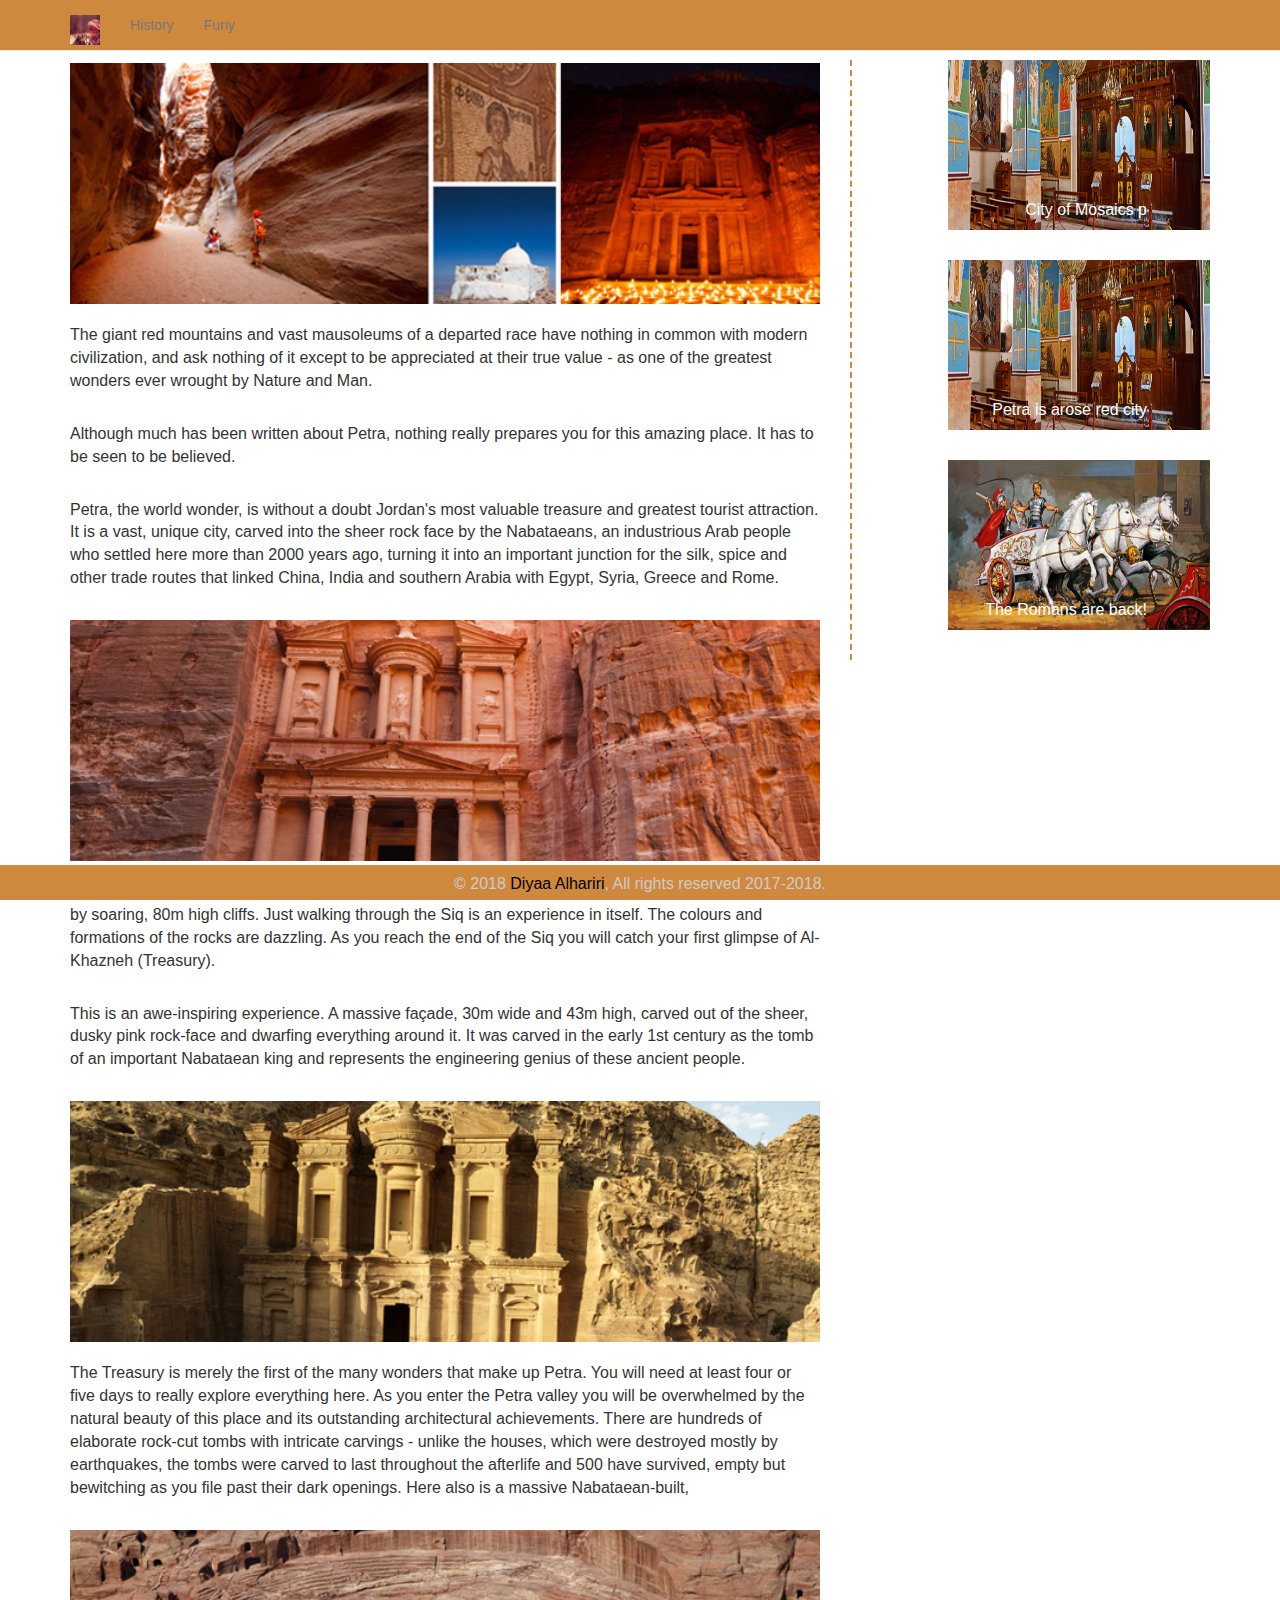
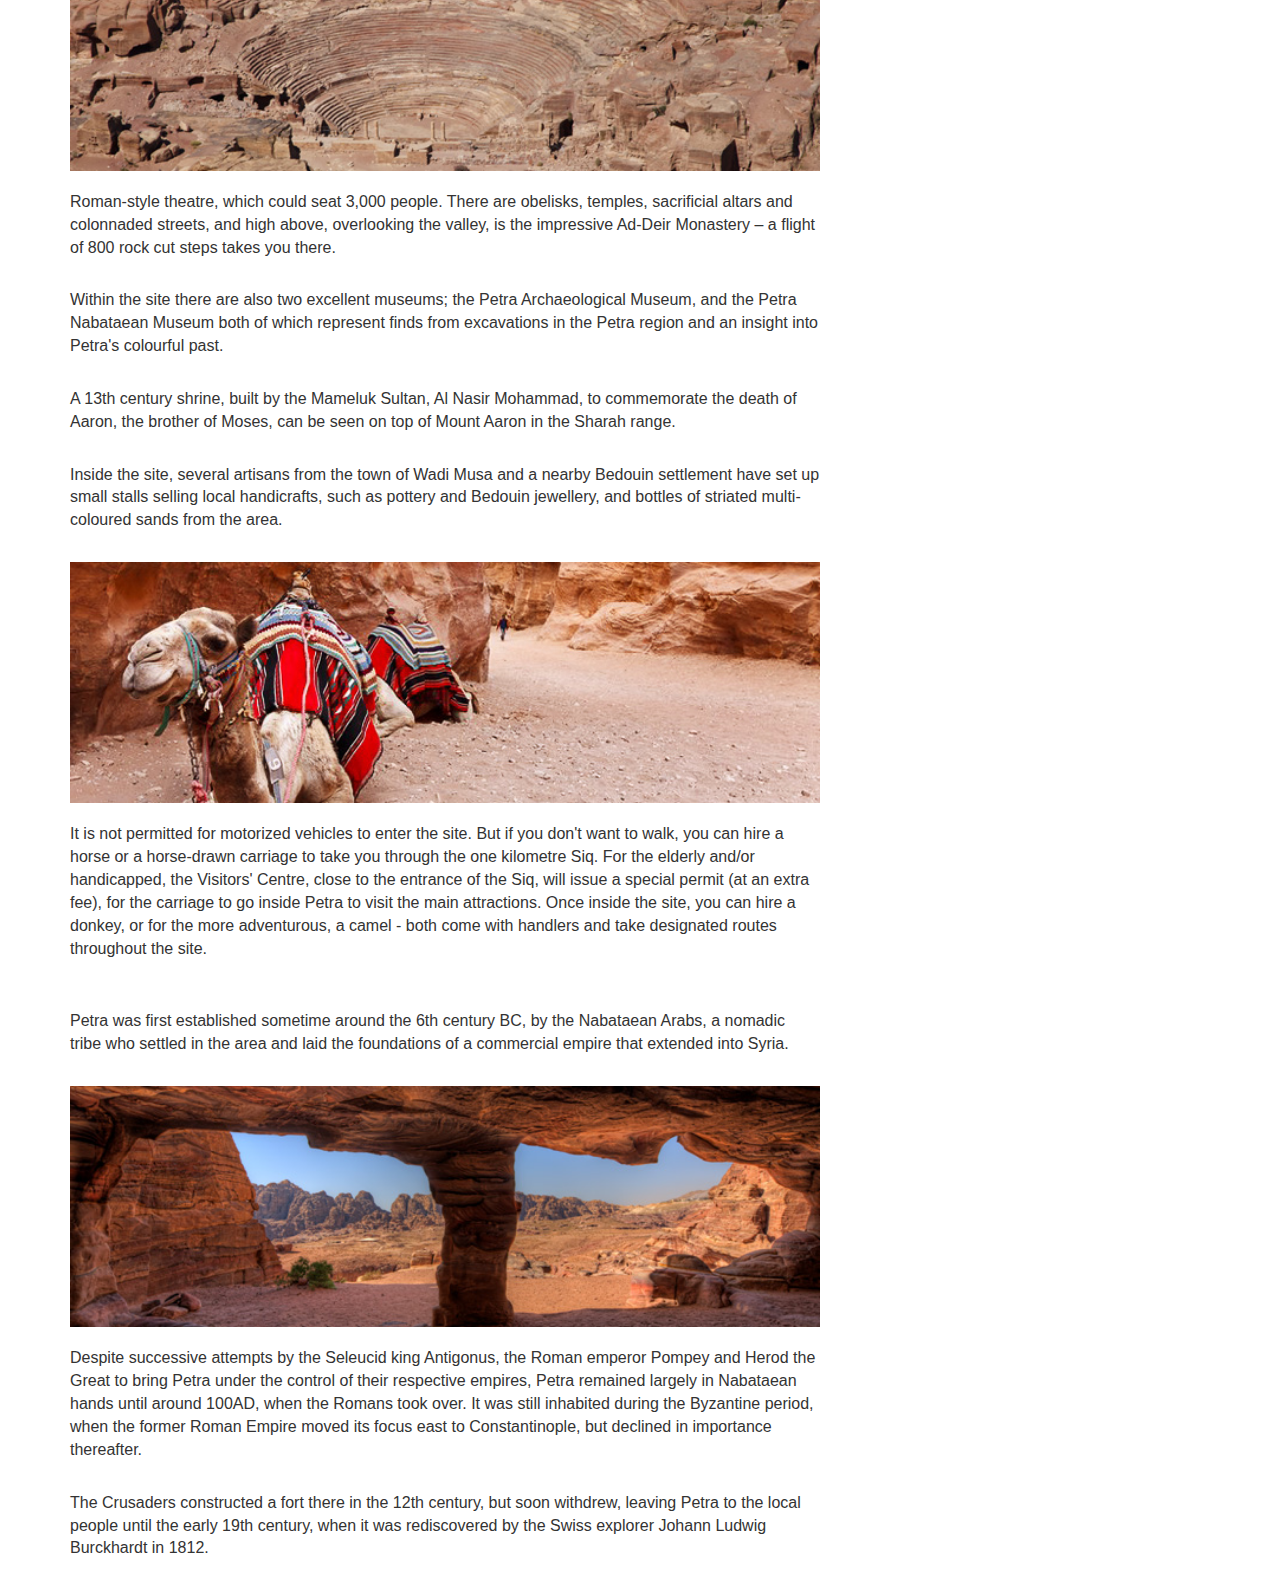
<file: petra.html>
<!DOCTYPE html>
<html>
<head>
	 <meta name="viewport" content="width=device-width, initial-scale=1">
     <link rel="stylesheet" href="https://maxcdn.bootstrapcdn.com/bootstrap/3.3.7/css/bootstrap.min.css">
	 <script src="https://ajax.googleapis.com/ajax/libs/jquery/3.3.1/jquery.min.js"></script>
	 <script src="https://maxcdn.bootstrapcdn.com/bootstrap/3.3.7/js/bootstrap.min.js"></script>

	  <script src="index.js"></script>
      <link rel="stylesheet" type="text/css" href="style.css">
	<title>Petra</title>
</head>
<body>
	 <!-- Fixed navbar -->
    <nav class="navbar navbar-default navbar-fixed-top" style="background-color: #CF893F;">
      <div class="container">
        <div class="navbar-header">
          <button type="button" class="navbar-toggle collapsed" data-toggle="collapse" data-target="#navbar" aria-expanded="false" aria-controls="navbar">
            <span class="sr-only">Toggle navigation</span>
            <span class="icon-bar"></span>
            <span class="icon-bar"></span>
            <span class="icon-bar"></span>
          </button>
          <a class="navbar-brand" href="index.html"><img src="./images/logo.jpg" alt="logo" height="30px" width="30px"></a>
        </div>
        <div id="navbar" class="navbar-collapse collapse">
          <ul class="nav navbar-nav">
            <li ><a href="index.html#History">History</a></li>
            <li><a href="index.html#funy">Funy</a></li>
            
            
          </ul>
          
        </div><!--/.nav-collapse -->
      </div>
    </nav>
	<div class="container">
		<div class="row">
			<div class="col-md-8 col-xs-6">
				<h2 class="desert">Petra</h2>
				<img src="./images/Petra-Collection.jpg" alt="Petra" width="100%"><br><br>
				<p>The giant red mountains and vast mausoleums of a departed race have nothing in common with modern civilization, and ask nothing of it except to be appreciated at their true value - as one of the greatest wonders ever wrought by Nature and Man.</p><br>
				<p>Although much has been written about Petra, nothing really prepares you for this amazing place. It has to be seen to be believed. </p><br>
				<p>Petra, the world wonder, is without a doubt Jordan's most valuable treasure and greatest tourist attraction. It is a vast, unique city, carved into the sheer rock face by the Nabataeans, an industrious Arab people who settled here more than 2000 years ago, turning it into an important junction for the silk, spice and other trade routes that linked China, India and southern Arabia with Egypt, Syria, Greece and Rome.</p><br>
				<img src="./images/Petra-1.jpg" alt="Petra" width="100%"><br><br>
				<p>Entrance to the city is through the Siq, a narrow gorge, over 1km in length, which is flanked on either side by soaring, 80m high cliffs. Just walking through the Siq is an experience in itself. The colours and formations of the rocks are dazzling. As you reach the end of the Siq you will catch your first glimpse of Al-Khazneh (Treasury).</p><br>
				<p>This is an awe-inspiring experience. A massive façade, 30m wide and 43m high, carved out of the sheer, dusky pink rock-face and dwarfing everything around it. It was carved in the early 1st century as the tomb of an important Nabataean king and represents the engineering genius of these ancient people.</p><br>
				<img src="./images/Petra-2.jpg" alt="Petra" width="100%"><br><br>
				<p>The Treasury is merely the first of the many wonders that make up Petra. You will need at least four or five days to really explore everything here. As you enter the Petra valley you will be overwhelmed by the natural beauty of this place and its outstanding architectural achievements. There are hundreds of elaborate rock-cut tombs with intricate carvings - unlike the houses, which were destroyed mostly by earthquakes, the tombs were carved to last throughout the afterlife and 500 have survived, empty but bewitching as you file past their dark openings. Here also is a massive Nabataean-built,</p><br>
				<img src="./images/Petra-3.jpg" alt="Petra" width="100%"><br><br>
				<p>Roman-style theatre, which could seat 3,000 people. There are obelisks, temples, sacrificial altars and colonnaded streets, and high above, overlooking the valley, is the impressive Ad-Deir Monastery – a flight of 800 rock cut steps takes you there.</p><br>
				<p>Within the site there are also two excellent museums; the Petra Archaeological Museum, and the Petra Nabataean Museum both of which represent finds from excavations in the Petra region and an insight into Petra's colourful past.</p><br>
				<p>A 13th century shrine, built by the Mameluk Sultan, Al Nasir Mohammad, to commemorate the death of Aaron, the brother of Moses, can be seen on top of Mount Aaron in the Sharah range.</p><br>
				<p>Inside the site, several artisans from the town of Wadi Musa and a nearby Bedouin settlement have set up small stalls selling local handicrafts, such as pottery and Bedouin jewellery, and bottles of striated multi-coloured sands from the area.</p><br>
				<img src="./images/Petra-5.jpg" alt="Petra" width="100%"><br><br>
				<p>It is not permitted for motorized vehicles to enter the site. But if you don't want to walk, you can hire a horse or a horse-drawn carriage to take you through the one kilometre Siq. For the elderly and/or handicapped, the Visitors' Centre, close to the entrance of the Siq, will issue a special permit (at an extra fee), for the carriage to go inside Petra to visit the main attractions. Once inside the site, you can hire a donkey, or for the more adventurous, a camel - both come with handlers and take designated routes throughout the site.</p><br><br>
				<p>Petra was first established sometime around the 6th century BC, by the Nabataean Arabs, a nomadic tribe who settled in the area and laid the foundations of a commercial empire that extended into Syria. </p><br>
				<img src="./images/Petra-4.jpg" alt="Petra" width="100%"><br><br>
				<p>Despite successive attempts by the Seleucid king Antigonus, the Roman emperor Pompey and Herod the Great to bring Petra under the control of their respective empires, Petra remained largely in Nabataean hands until around 100AD, when the Romans took over. It was still inhabited during the Byzantine period, when the former Roman 
                Empire moved its focus east to Constantinople, but declined in importance thereafter. </p><br>
                <p>The Crusaders constructed a fort there in the 12th century, but soon withdrew, leaving Petra to the local people until the early 19th century, when it was rediscovered by the Swiss explorer Johann Ludwig Burckhardt in 1812.</p>


			</div>
			<div class="col-xs-1" style="margin-top: 60px;">
  				<div class="vertical"></div>
  		    </div> 
  		    <div class="col-xs-3" style="margin-top: 60px;">
	          <img src="./images/Madaba-1.jpg" alt="madaba" width="100%" height="170px">
	          <p class="text-block">
	          	<a href="madaba.html" target="_blank">City of Mosaics</a>
	          </>p
  			
  		    </div> <!-- End colum three -->
	  		<div class="col-xs-3" style="margin-top: 30px;">
	          <img src="./images/Madaba-1.jpg" alt="Madaba" width="100%" height="170px;">
	          <p class="text-block">
	          	<a href="petra.html" target="_blank">Petra is arose red city</a>
	          </p>
	  			
	  		</div> <!-- End colum 4 -->
	  		<div class="col-xs-3" style="margin-top: 30px;">
	          <img src="./images/roman-race.jpg" alt="roman-race" width="100%" height="170px;">
	          <p class="text-block">
	          	<a href="jerash.html" target="_blank">The Romans are back! </a>
	          </p>
	  			
	  		</div> <!-- End colum 5 -->
		</div><!-- End row-->
		<!-- Start Footer -->
<footer>
  <p>© 2018<a style="color:black; text-decoration:none;" href="https://github.com/diaa31412"> Diyaa Alhariri</a>, All rights reserved 2017-2018.</p>
</footer>
<!-- End Footer -->
	</div><!-- End Container -->

</body>
</html>
</file>
<file: style.css>
.navbar-default .navbar-nav > .active{
    color: #000;
    background: #CF893F;
}
.navbar-default .navbar-nav > .active > a,
.navbar-default .navbar-nav > .active > a:hover,
.navbar-default .navbar-nav > .active > a:focus {
    color: #000;
    background: #d65c14;
}
 p{
    font-size: 16px;
 }
.desert {
	text-align: center;
	color: #CF893F;
}
 .btn-desert{
   color: #CF893F;
 }
 .btn-desert:hover{
 	background: #CF893F;
 }

/*style for vertical line*/
.vertical{
	 border-left: 2px dashed #CF893F;
    height: 600px;
}


.text-block {
    position: absolute;
    bottom: -2px;
    right: 54px;
    font:#CF893F;
    color: white;
    padding-left: 22px;
    padding-right: 24px;
}
a{
	color: white;
}
a:hover{
    color:white;
    text-decoration:none;
    cursor:pointer;

}


/* Style for footer */
footer{
   background-color:  #CF893F;
    position: fixed;
    bottom: 0;
    left: 0;
    right: 0;
    height: 35px;
    text-align: center;
    color: #CCC;
}

footer p {
    padding: 10.5px;
    margin: 0px;
    line-height: 100%;
}
</file>
